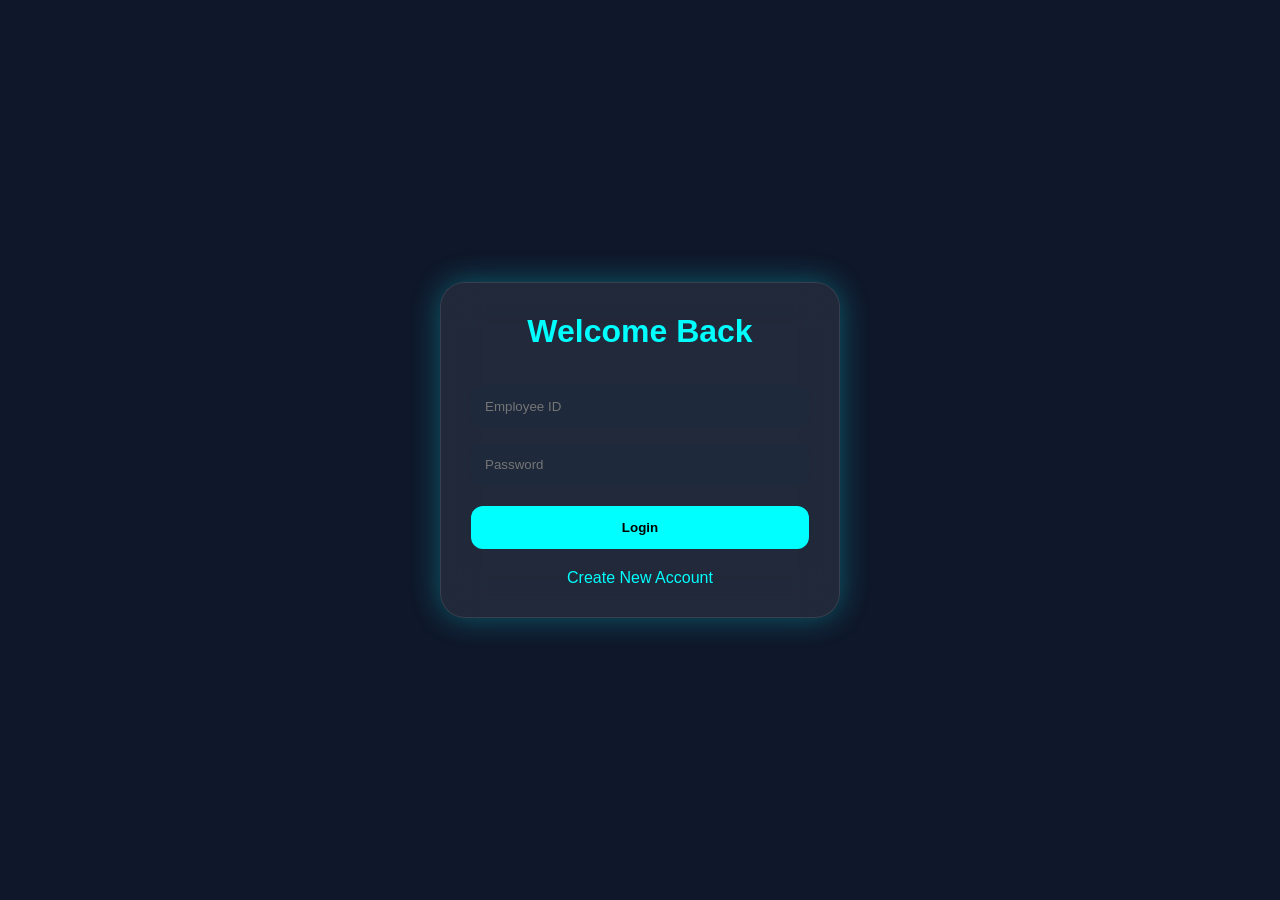
<file: leave/frontend/index.html>
<!DOCTYPE html>
<html>

<head>

    <title>Login</title>

    <link rel="stylesheet" href="css/styles.css">

</head>

<body>

    <div class="container">

        <h1>Welcome Back</h1>

        <input
            type="text"
            id="employeeId"
            placeholder="Employee ID"
        >

        <input
            type="password"
            id="password"
            placeholder="Password"
        >

        <button onclick="login()">

            Login

        </button>

        <div class="link">

            <a href="signup.html">

                Create New Account

            </a>

        </div>

    </div>

    <script src="js/login.js"></script>

</body>

</html>
</file>
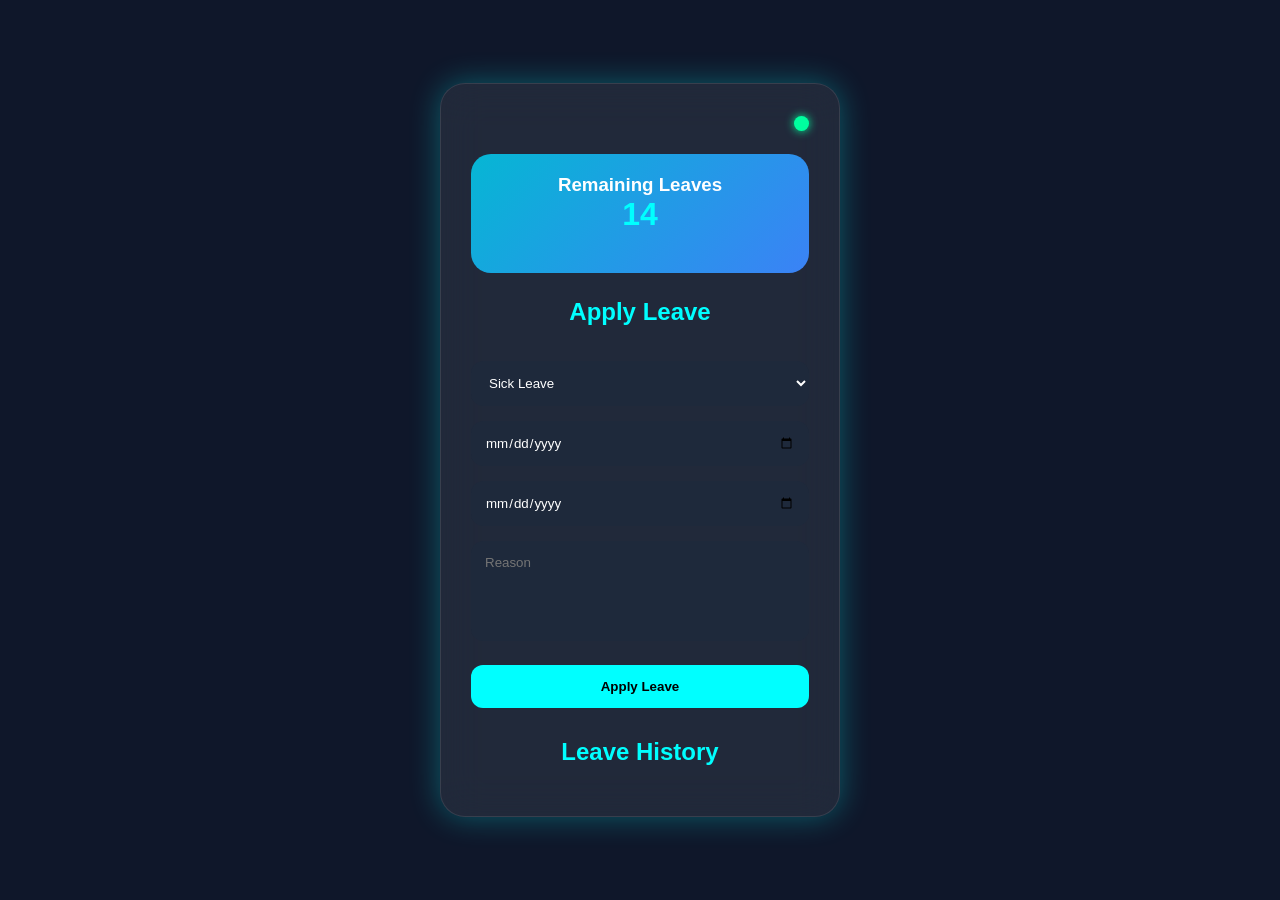
<file: leave/frontend/dashboard.html>
<!DOCTYPE html>
<html>

<head>

    <title>Dashboard</title>

    <link rel="stylesheet" href="css/styles.css">

</head>

<body>

    <div class="container">

        <div class="profile">

            <div>

                <h2 id="username"></h2>

                <p id="department"></p>

            </div>

            <div class="online"></div>

        </div>

        <div class="leave-balance">

            <h3>Remaining Leaves</h3>

            <h1>14</h1>

        </div>

        <h2 style="margin-top:25px;">

            Apply Leave

        </h2>

        <select id="leaveType">

            <option>Sick Leave</option>

            <option>Casual Leave</option>

            <option>Emergency Leave</option>

        </select>

        <input type="date" id="startDate">

        <input type="date" id="endDate">

        <textarea
            id="reason"
            placeholder="Reason"
        ></textarea>

        <button onclick="applyLeave()">

            Apply Leave

        </button>

        <h2 style="margin-top:30px;">

            Leave History

        </h2>

        <div id="leaveContainer"></div>

    </div>

    <script src="js/dashboard.js"></script>

</body>

</html>
</file>
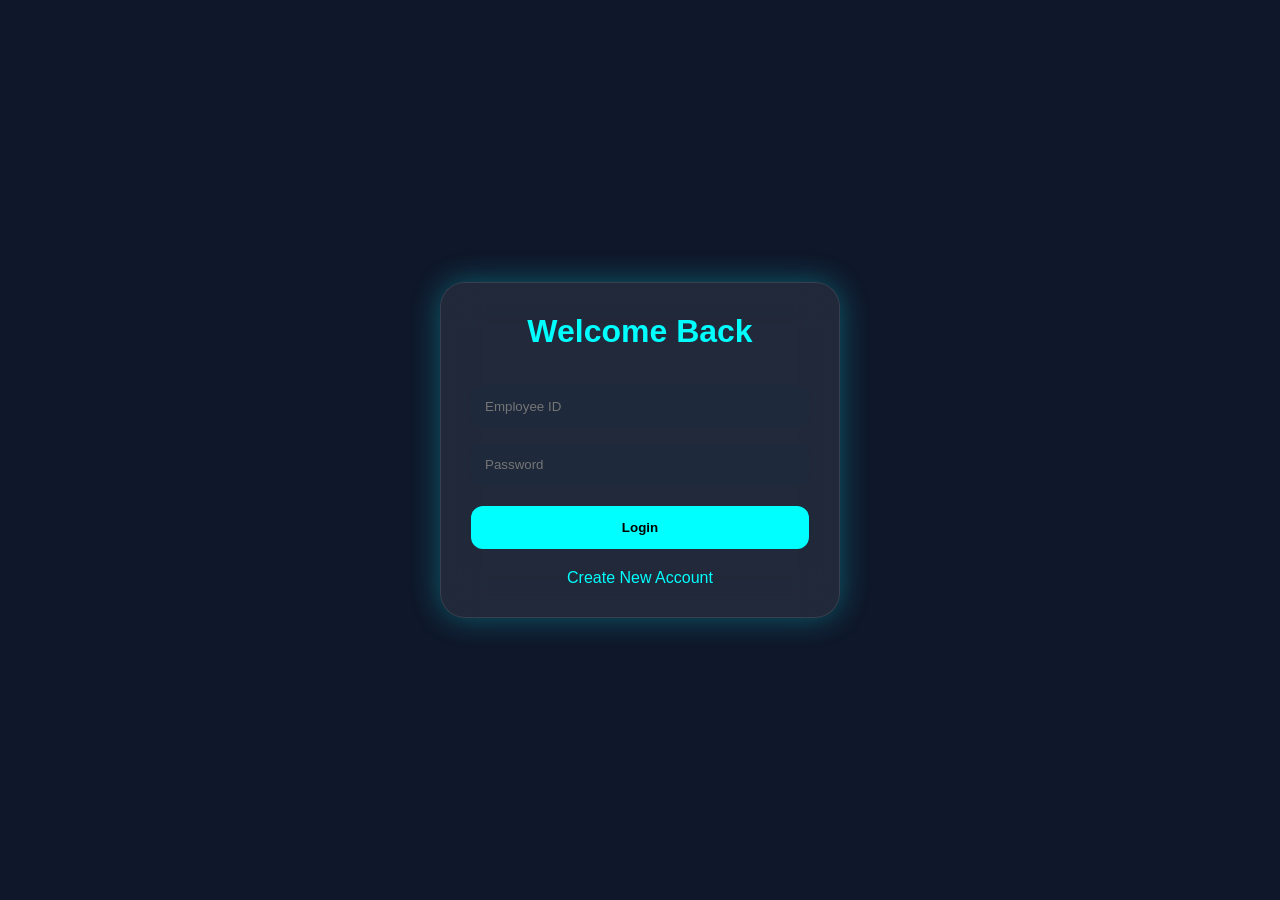
<file: leave/frontend/login.html>
<!DOCTYPE html>
<html>

<head>

    <title>Login</title>

    <link rel="stylesheet" href="css/styles.css">

</head>

<body>

    <div class="container">

        <h1>Welcome Back</h1>

        <input
            type="text"
            id="employeeId"
            placeholder="Employee ID"
        >

        <input
            type="password"
            id="password"
            placeholder="Password"
        >

        <button onclick="login()">

            Login

        </button>

        <div class="link">

            <a href="signup.html">

                Create New Account

            </a>

        </div>

    </div>

    <script src="js/login.js"></script>

</body>

</html>
</file>
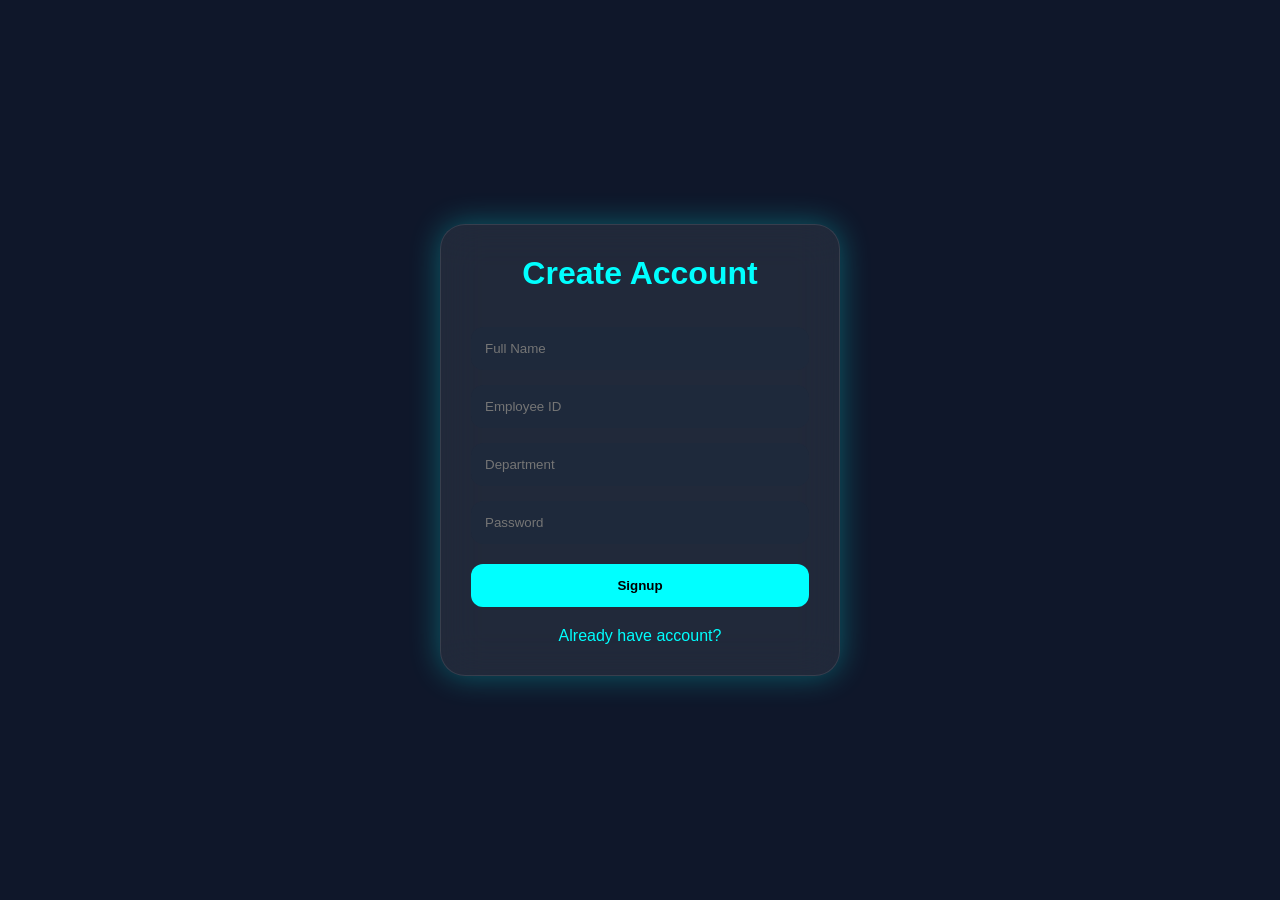
<file: leave/frontend/signup.html>
<!DOCTYPE html>
<html>

<head>

    <title>Signup</title>

    <link rel="stylesheet" href="css/styles.css">

</head>

<body>

    <div class="container">

        <h1>Create Account</h1>

        <input
            type="text"
            id="name"
            placeholder="Full Name"
        >

        <input
            type="text"
            id="employeeId"
            placeholder="Employee ID"
        >

        <input
            type="text"
            id="department"
            placeholder="Department"
        >

        <input
            type="password"
            id="password"
            placeholder="Password"
        >

        <button onclick="signup()">

            Signup

        </button>

        <div class="link">

            <a href="login.html">

                Already have account?

            </a>

        </div>

    </div>

    <script src="js/signup.js"></script>

</body>

</html>
</file>
<file: leave/frontend/css/styles.css>
*{
    margin:0;
    padding:0;
    box-sizing:border-box;
    font-family:Arial;
}

body{
    background:#0f172a;
    min-height:100vh;
    display:flex;
    justify-content:center;
    align-items:center;
    color:white;
}

.container{
    width:400px;
    padding:30px;
    border-radius:25px;
    background:rgba(255,255,255,0.08);
    backdrop-filter:blur(20px);
    border:1px solid rgba(255,255,255,0.1);
    box-shadow:0 0 30px rgba(0,255,255,0.3);
}

h1,h2{
    text-align:center;
    margin-bottom:20px;
    color:cyan;
}

input,
select,
textarea{
    width:100%;
    padding:14px;
    margin-top:15px;
    border:none;
    outline:none;
    border-radius:12px;
    background:#1e293b;
    color:white;
}

textarea{
    resize:none;
    height:100px;
}

button{
    width:100%;
    padding:14px;
    margin-top:20px;
    border:none;
    border-radius:12px;
    background:cyan;
    color:black;
    font-weight:bold;
    cursor:pointer;
    transition:0.3s;
}

button:hover{
    transform:translateY(-3px);
    box-shadow:0 0 20px cyan;
}

.link{
    margin-top:20px;
    text-align:center;
}

.link a{
    color:cyan;
    text-decoration:none;
}

.profile{
    display:flex;
    justify-content:space-between;
    align-items:center;
}

.online{
    width:15px;
    height:15px;
    background:#00ff9f;
    border-radius:50%;
    box-shadow:0 0 10px #00ff9f;
}

.leave-balance{
    margin-top:20px;
    padding:20px;
    border-radius:20px;
    background:linear-gradient(
        135deg,
        #06b6d4,
        #3b82f6
    );
    text-align:center;
}

.leave-card{
    margin-top:15px;
    padding:15px;
    border-radius:15px;
    background:#1e293b;
}

.status{
    display:inline-block;
    margin-top:10px;
    padding:5px 10px;
    border-radius:20px;
    background:orange;
}
</file>
